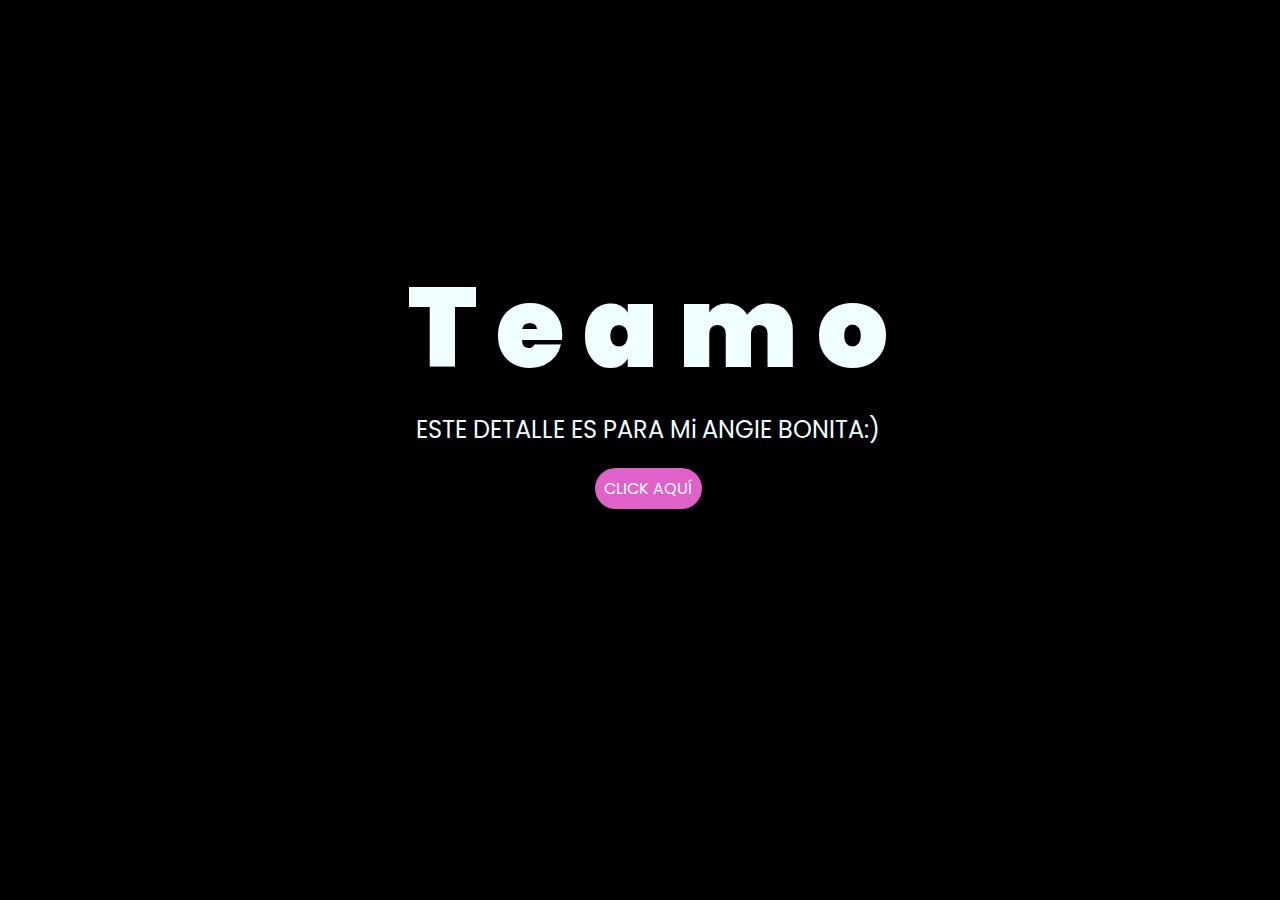
<file: index.html>
<!DOCTYPE html>
<html lang="es">

<head>
    <meta charset="UTF-8">
    <meta http-equiv="X-UA-Compatible" content="IE=edge">
    <meta name="viewport" content="width=device-width, initial-scale=1.0">
    <link rel="stylesheet" href="css/style.css">
    <link rel="icon" href="img/flowers.png" type="image/x-icon">
    <title>Flowers</title>
</head>

<body>
    <div class="greetings">
        <span>T</span>
        <span>e</span>
        <span>a</span>
        <span>m</span>
        <span>o</span>
    </div>
    <div class="description">
        <span>ESTE DETALLE ES PARA Mi ANGIE BONITA:)</span>
    </div>
    <div class="button">
        <button class="botones">
            <a href="flower.html" style="color: #fff;">CLICK AQUÍ</a>
        </button>
    </div>

</body>

</html>
</file>
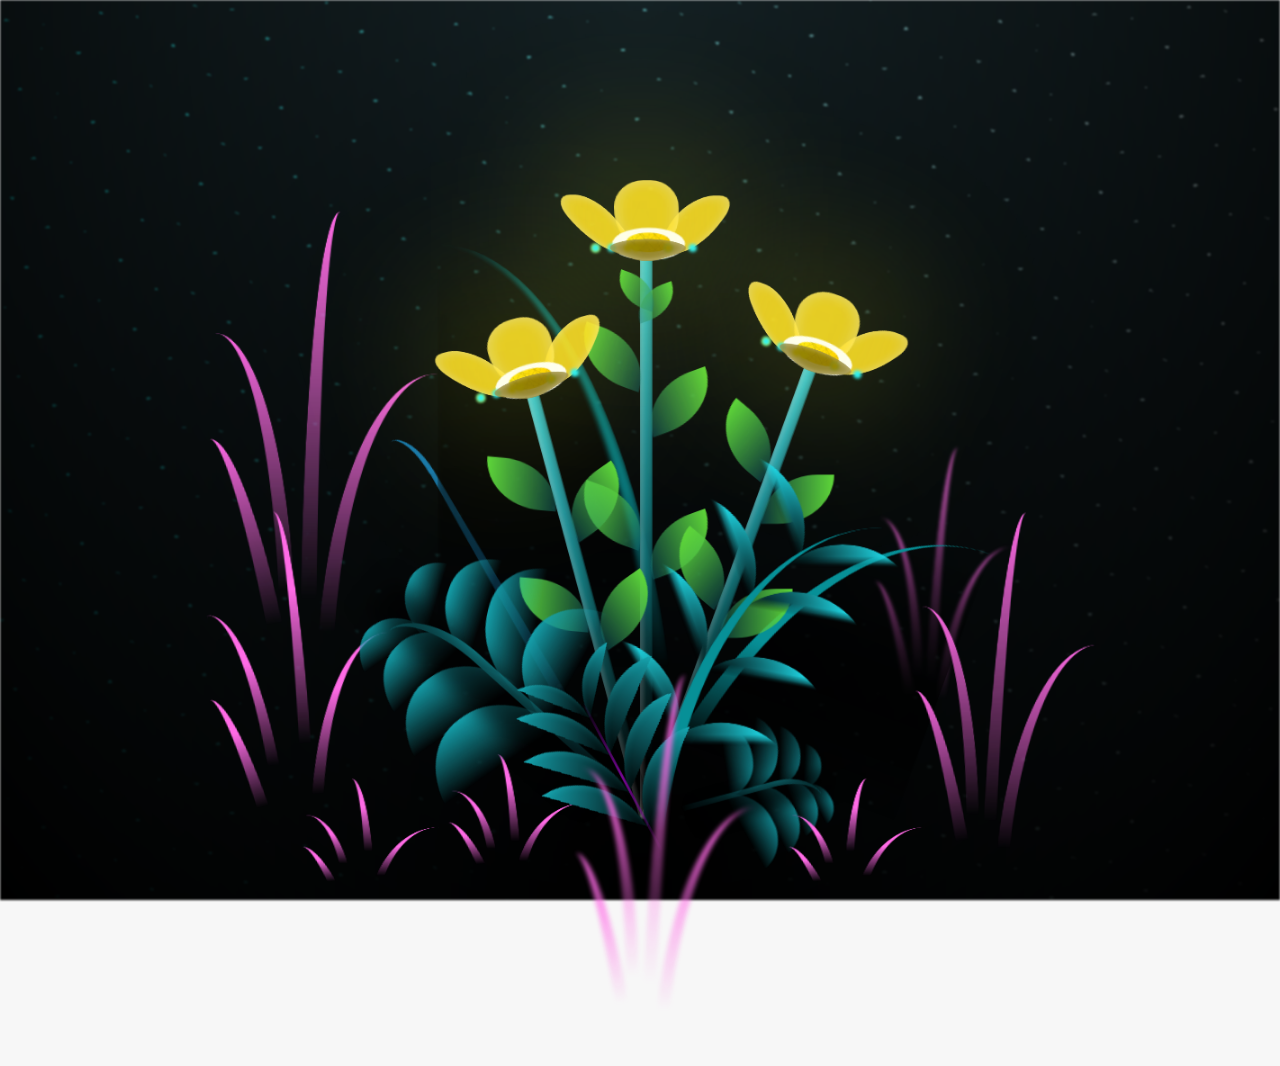
<file: flower.html>
<!DOCTYPE html>
<html lang="es">
  <head>
    <meta charset="UTF-8" />
    <meta http-equiv="X-UA-Compatible" content="IE=edge" />
    <meta name="viewport" content="width=device-width, initial-scale=1.0" />
    <link rel="stylesheet" href="css/main.css" />
    <link rel="icon" href="img/flowers.png" type="image/x-icon" />
    <title>Flower</title>
  </head>
  <body class="container">
    <audio src="sound/ChristianBasso&HaienQiu-Flowers.mp3" autoplay></audio>
    <div id="lyrics">
     
    </div>
    <h1 class="titulo">Estas flores amarillas son un reflejo de la alegría que traes a mi vida. <br> <br>
      Gracias por estar conmigo en todo momento, TE AMO PRINCESA, juntos por siepre mi Angie </h1>
  
    <div class="night"></div>
    <div class="flowers">
      <div class="flower flower--1">
        <div class="flower__leafs flower__leafs--1">
          <div class="flower__leaf flower__leaf--1"></div>
          <div class="flower__leaf flower__leaf--2"></div>
          <div class="flower__leaf flower__leaf--3"></div>
          <div class="flower__leaf flower__leaf--4"></div>
          <div class="flower__white-circle"></div>

          <div class="flower__light flower__light--1"></div>
          <div class="flower__light flower__light--2"></div>
          <div class="flower__light flower__light--3"></div>
          <div class="flower__light flower__light--4"></div>
          <div class="flower__light flower__light--5"></div>
          <div class="flower__light flower__light--6"></div>
          <div class="flower__light flower__light--7"></div>
          <div class="flower__light flower__light--8"></div>
        </div>
        <div class="flower__line">
          <div class="flower__line__leaf flower__line__leaf--1"></div>
          <div class="flower__line__leaf flower__line__leaf--2"></div>
          <div class="flower__line__leaf flower__line__leaf--3"></div>
          <div class="flower__line__leaf flower__line__leaf--4"></div>
          <div class="flower__line__leaf flower__line__leaf--5"></div>
          <div class="flower__line__leaf flower__line__leaf--6"></div>
        </div>
      </div>

      <div class="flower flower--2">
        <div class="flower__leafs flower__leafs--2">
          <div class="flower__leaf flower__leaf--1"></div>
          <div class="flower__leaf flower__leaf--2"></div>
          <div class="flower__leaf flower__leaf--3"></div>
          <div class="flower__leaf flower__leaf--4"></div>
          <div class="flower__white-circle"></div>

          <div class="flower__light flower__light--1"></div>
          <div class="flower__light flower__light--2"></div>
          <div class="flower__light flower__light--3"></div>
          <div class="flower__light flower__light--4"></div>
          <div class="flower__light flower__light--5"></div>
          <div class="flower__light flower__light--6"></div>
          <div class="flower__light flower__light--7"></div>
          <div class="flower__light flower__light--8"></div>
        </div>
        <div class="flower__line">
          <div class="flower__line__leaf flower__line__leaf--1"></div>
          <div class="flower__line__leaf flower__line__leaf--2"></div>
          <div class="flower__line__leaf flower__line__leaf--3"></div>
          <div class="flower__line__leaf flower__line__leaf--4"></div>
        </div>
      </div>

      <div class="flower flower--3">
        <div class="flower__leafs flower__leafs--3">
          <div class="flower__leaf flower__leaf--1"></div>
          <div class="flower__leaf flower__leaf--2"></div>
          <div class="flower__leaf flower__leaf--3"></div>
          <div class="flower__leaf flower__leaf--4"></div>
          <div class="flower__white-circle"></div>

          <div class="flower__light flower__light--1"></div>
          <div class="flower__light flower__light--2"></div>
          <div class="flower__light flower__light--3"></div>
          <div class="flower__light flower__light--4"></div>
          <div class="flower__light flower__light--5"></div>
          <div class="flower__light flower__light--6"></div>
          <div class="flower__light flower__light--7"></div>
          <div class="flower__light flower__light--8"></div>
        </div>
        <div class="flower__line">
          <div class="flower__line__leaf flower__line__leaf--1"></div>
          <div class="flower__line__leaf flower__line__leaf--2"></div>
          <div class="flower__line__leaf flower__line__leaf--3"></div>
          <div class="flower__line__leaf flower__line__leaf--4"></div>
        </div>
      </div>

      <div class="grow-ans" style="--d: 1.2s">
        <div class="flower__g-long">
          <div class="flower__g-long__top"></div>
          <div class="flower__g-long__bottom"></div>
        </div>
      </div>

      <div class="growing-grass">
        <div class="flower__grass flower__grass--1">
          <div class="flower__grass--top"></div>
          <div class="flower__grass--bottom"></div>
          <div class="flower__grass__leaf flower__grass__leaf--1"></div>
          <div class="flower__grass__leaf flower__grass__leaf--2"></div>
          <div class="flower__grass__leaf flower__grass__leaf--3"></div>
          <div class="flower__grass__leaf flower__grass__leaf--4"></div>
          <div class="flower__grass__leaf flower__grass__leaf--5"></div>
          <div class="flower__grass__leaf flower__grass__leaf--6"></div>
          <div class="flower__grass__leaf flower__grass__leaf--7"></div>
          <div class="flower__grass__leaf flower__grass__leaf--8"></div>
          <div class="flower__grass__overlay"></div>
        </div>
      </div>

      <div class="growing-grass">
        <div class="flower__grass flower__grass--2">
          <div class="flower__grass--top"></div>
          <div class="flower__grass--bottom"></div>
          <div class="flower__grass__leaf flower__grass__leaf--1"></div>
          <div class="flower__grass__leaf flower__grass__leaf--2"></div>
          <div class="flower__grass__leaf flower__grass__leaf--3"></div>
          <div class="flower__grass__leaf flower__grass__leaf--4"></div>
          <div class="flower__grass__leaf flower__grass__leaf--5"></div>
          <div class="flower__grass__leaf flower__grass__leaf--6"></div>
          <div class="flower__grass__leaf flower__grass__leaf--7"></div>
          <div class="flower__grass__leaf flower__grass__leaf--8"></div>
          <div class="flower__grass__overlay"></div>
        </div>
      </div>

      <div class="grow-ans" style="--d: 2.4s">
        <div class="flower__g-right flower__g-right--1">
          <div class="leaf"></div>
        </div>
      </div>

      <div class="grow-ans" style="--d: 2.8s">
        <div class="flower__g-right flower__g-right--2">
          <div class="leaf"></div>
        </div>
      </div>

      <div class="grow-ans" style="--d: 2.8s">
        <div class="flower__g-front">
          <div
            class="flower__g-front__leaf-wrapper flower__g-front__leaf-wrapper--1"
          >
            <div class="flower__g-front__leaf"></div>
          </div>
          <div
            class="flower__g-front__leaf-wrapper flower__g-front__leaf-wrapper--2"
          >
            <div class="flower__g-front__leaf"></div>
          </div>
          <div
            class="flower__g-front__leaf-wrapper flower__g-front__leaf-wrapper--3"
          >
            <div class="flower__g-front__leaf"></div>
          </div>
          <div
            class="flower__g-front__leaf-wrapper flower__g-front__leaf-wrapper--4"
          >
            <div class="flower__g-front__leaf"></div>
          </div>
          <div
            class="flower__g-front__leaf-wrapper flower__g-front__leaf-wrapper--5"
          >
            <div class="flower__g-front__leaf"></div>
          </div>
          <div
            class="flower__g-front__leaf-wrapper flower__g-front__leaf-wrapper--6"
          >
            <div class="flower__g-front__leaf"></div>
          </div>
          <div
            class="flower__g-front__leaf-wrapper flower__g-front__leaf-wrapper--7"
          >
            <div class="flower__g-front__leaf"></div>
          </div>
          <div
            class="flower__g-front__leaf-wrapper flower__g-front__leaf-wrapper--8"
          >
            <div class="flower__g-front__leaf"></div>
          </div>
          <div class="flower__g-front__line"></div>
        </div>
      </div>

      <div class="grow-ans" style="--d: 3.2s">
        <div class="flower__g-fr">
          <div class="leaf"></div>
          <div class="flower__g-fr__leaf flower__g-fr__leaf--1"></div>
          <div class="flower__g-fr__leaf flower__g-fr__leaf--2"></div>
          <div class="flower__g-fr__leaf flower__g-fr__leaf--3"></div>
          <div class="flower__g-fr__leaf flower__g-fr__leaf--4"></div>
          <div class="flower__g-fr__leaf flower__g-fr__leaf--5"></div>
          <div class="flower__g-fr__leaf flower__g-fr__leaf--6"></div>
          <div class="flower__g-fr__leaf flower__g-fr__leaf--7"></div>
          <div class="flower__g-fr__leaf flower__g-fr__leaf--8"></div>
        </div>
      </div>

      <div class="long-g long-g--0">
        <div class="grow-ans" style="--d: 3s">
          <div class="leaf leaf--0"></div>
        </div>
        <div class="grow-ans" style="--d: 2.2s">
          <div class="leaf leaf--1"></div>
        </div>
        <div class="grow-ans" style="--d: 3.4s">
          <div class="leaf leaf--2"></div>
        </div>
        <div class="grow-ans" style="--d: 3.6s">
          <div class="leaf leaf--3"></div>
        </div>
      </div>

      <div class="long-g long-g--1">
        <div class="grow-ans" style="--d: 3.6s">
          <div class="leaf leaf--0"></div>
        </div>
        <div class="grow-ans" style="--d: 3.8s">
          <div class="leaf leaf--1"></div>
        </div>
        <div class="grow-ans" style="--d: 4s">
          <div class="leaf leaf--2"></div>
        </div>
        <div class="grow-ans" style="--d: 4.2s">
          <div class="leaf leaf--3"></div>
        </div>
      </div>

      <div class="long-g long-g--2">
        <div class="grow-ans" style="--d: 4s">
          <div class="leaf leaf--0"></div>
        </div>
        <div class="grow-ans" style="--d: 4.2s">
          <div class="leaf leaf--1"></div>
        </div>
        <div class="grow-ans" style="--d: 4.4s">
          <div class="leaf leaf--2"></div>
        </div>
        <div class="grow-ans" style="--d: 4.6s">
          <div class="leaf leaf--3"></div>
        </div>
      </div>

      <div class="long-g long-g--3">
        <div class="grow-ans" style="--d: 4s">
          <div class="leaf leaf--0"></div>
        </div>
        <div class="grow-ans" style="--d: 4.2s">
          <div class="leaf leaf--1"></div>
        </div>
        <div class="grow-ans" style="--d: 3s">
          <div class="leaf leaf--2"></div>
        </div>
        <div class="grow-ans" style="--d: 3.6s">
          <div class="leaf leaf--3"></div>
        </div>
      </div>

      <div class="long-g long-g--4">
        <div class="grow-ans" style="--d: 4s">
          <div class="leaf leaf--0"></div>
        </div>
        <div class="grow-ans" style="--d: 4.2s">
          <div class="leaf leaf--1"></div>
        </div>
        <div class="grow-ans" style="--d: 3s">
          <div class="leaf leaf--2"></div>
        </div>
        <div class="grow-ans" style="--d: 3.6s">
          <div class="leaf leaf--3"></div>
        </div>
      </div>

      <div class="long-g long-g--5">
        <div class="grow-ans" style="--d: 4s">
          <div class="leaf leaf--0"></div>
        </div>
        <div class="grow-ans" style="--d: 4.2s">
          <div class="leaf leaf--1"></div>
        </div>
        <div class="grow-ans" style="--d: 3s">
          <div class="leaf leaf--2"></div>
        </div>
        <div class="grow-ans" style="--d: 3.6s">
          <div class="leaf leaf--3"></div>
        </div>
      </div>

      <div class="long-g long-g--6">
        <div class="grow-ans" style="--d: 4.2s">
          <div class="leaf leaf--0"></div>
        </div>
        <div class="grow-ans" style="--d: 4.4s">
          <div class="leaf leaf--1"></div>
        </div>
        <div class="grow-ans" style="--d: 4.6s">
          <div class="leaf leaf--2"></div>
        </div>
        <div class="grow-ans" style="--d: 4.8s">
          <div class="leaf leaf--3"></div>
        </div>
      </div>

      <div class="long-g long-g--7">
        <div class="grow-ans" style="--d: 3s">
          <div class="leaf leaf--0"></div>
        </div>
        <div class="grow-ans" style="--d: 3.2s">
          <div class="leaf leaf--1"></div>
        </div>
        <div class="grow-ans" style="--d: 3.5s">
          <div class="leaf leaf--2"></div>
        </div>
        <div class="grow-ans" style="--d: 3.6s">
          <div class="leaf leaf--3"></div>
        </div>
      </div>
    </div>
    <script src="anim.js"></script>
    <script src="main.js"></script>
  </body>
</html>
</file>
<file: css/style.css>
@import url('https://fonts.googleapis.com/css2?family=Poppins:ital,wght@0,500;1,900&display=swap');
*{
    font-family: 'Poppins',cursive;
}
body{
    color: azure;
    width: 100%;
    height: 82vh;
    display: flex;
    flex-direction: column;
    align-items: center;
    justify-content: center;
    background-color: black;
    /* padding-top: -30; */
}

.botones{
    padding: 9px;
    border-radius: 80px;
    background-color: transparent;
    border: none;
}

.botones a{
    background-color: #e061c8;
    padding: 9px;
    border-radius: 80px;
    -webkit-border-radius: 80px;
    -moz-border-radius: 80px;
    -ms-border-radius: 80px;
    -o-border-radius: 80px;

}

.botones a:focus{
    background-color: rgb(194, 50, 120);
}

.greetings{
    font-size: 7rem;
    font-weight: 900;
}
.greetings > span{
    animation: glow 2.5s ease-in-out infinite;
}
@keyframes glow{
    0%, 100%{
        color: #fff;
        text-shadow: 0 0 12px #d639d1, 0 0 50px #d639b9, 0 0 100px #39c6d6;
    }
    10%, 90%{
        color: #111;
        text-shadow: none;
    }
}
.greetings > span:nth-child(2){
    animation-delay: .2s ;
}
.greetings > span:nth-child(3){
    animation-delay: .4s ;
}
.greetings > span:nth-child(4){
    animation-delay: .6s;
}
.greetings > span:nth-child(5){
    animation-delay: .8s;
}
.greetings > span:nth-child(6){
    animation-delay: 1s;
}

.description{
    font-size: 1.5rem;
    margin-bottom: 20px;
}

.button a{
    text-decoration: none;
    font-size: 1rem;
    color: #111;
}

@media screen and (max-width:574px){
    .greetings{
        display: block;
        font-size: 4rem;
        font-weight: 800;
        text-align: center;
    }
    .description{
        font-size: 2rem;
    }
    
    .button a{
        font-size: 1rem;
    }
}
</file>
<file: css/main.css>
*,
*::after,
*::before {
  padding: 0;
  margin: 0;
  box-sizing: border-box;
}

:root {
  --dark-color: #000;
}

body {
  display: flex;
  align-items: flex-end;
  justify-content: center;
  min-height: 100vh;
  background-color: var(--dark-color);
  overflow: hidden;
  perspective: 1000px;
}

#lyrics {
  font-size: 28px;
  font-family: "Franklin Gothic Medium", "Arial Narrow", Arial, sans-serif;
  color: white;
  position: absolute;
  margin-bottom: 20%;
  z-index: 1;
  font-weight: bold;
  letter-spacing: 4px;
}
@media only screen and (max-width: 600px) {
  /* Estilos específicos para dispositivos con un ancho máximo de 600px */
  #lyrics {
      font-size: 14px; /* Reduce el tamaño del texto para dispositivos más pequeños */
      margin-bottom: 530px;
      letter-spacing: 3px;
  }

}
.titulo {
  margin-bottom: 180px;
  font-family: "Arial Narrow", Arial, sans-serif;
  color: yellow;
  position: absolute;
  font-weight: bold;
  letter-spacing: 10px;
  opacity: 0;
  animation: fadeIn 3s ease-in-out forwards;
  text-align: center;
}
@keyframes fadeIn {
  from {
    opacity: 0;
  }
  to {
    opacity: 1;
  }
}

.night {
  z-index: -1;
  position: absolute;
  left: 50%;
  top: 0;
  transform: translateX(-50%);
  width: 100%;
  height: 100%;
  filter: blur(0.1vmin);
  background-image: radial-gradient(
      ellipse at top,
      transparent 0%,
      var(--dark-color)
    ),
    radial-gradient(
      ellipse at bottom,
      var(--dark-color),
      rgba(145, 233, 255, 0.2)
    ),
    repeating-linear-gradient(
      220deg,
      rgb(0, 0, 0) 0px,
      rgb(0, 0, 0) 19px,
      transparent 19px,
      transparent 22px
    ),
    repeating-linear-gradient(
      189deg,
      rgb(0, 0, 0) 0px,
      rgb(0, 0, 0) 19px,
      transparent 19px,
      transparent 22px
    ),
    repeating-linear-gradient(
      148deg,
      rgb(0, 0, 0) 0px,
      rgb(0, 0, 0) 19px,
      transparent 19px,
      transparent 22px
    ),
    linear-gradient(90deg, rgb(0, 255, 250), rgb(240, 240, 240));
}

.flowers {
  position: relative;
  transform: scale(0.9);
  /*margin-bottom: 100px;
  */
}

@media only screen and (max-width: 600px) {
  /* Estilos específicos para dispositivos con un ancho máximo de 600px */
.flowers {
      font-size: 14px;
      margin-bottom: 35%;
      letter-spacing: 3px;
      transform: scale(1.0);
}

}

.flower {
  position: absolute;
  bottom: 10vmin;
  transform-origin: bottom center;
  z-index: 10;
  --fl-speed: 0.8s;
}
.flower--1 {
  -webkit-animation: moving-flower-1 4s linear infinite;
  animation: moving-flower-1 4s linear infinite;
}
.flower--1 .flower__line {
  height: 70vmin;
  -webkit-animation-delay: 0.3s;
  animation-delay: 0.3s;
}
.flower--1 .flower__line__leaf--1 {
  -webkit-animation: blooming-leaf-right var(--fl-speed) 1.6s backwards;
  animation: blooming-leaf-right var(--fl-speed) 1.6s backwards;
}
.flower--1 .flower__line__leaf--2 {
  -webkit-animation: blooming-leaf-right var(--fl-speed) 1.4s backwards;
  animation: blooming-leaf-right var(--fl-speed) 1.4s backwards;
}
.flower--1 .flower__line__leaf--3 {
  -webkit-animation: blooming-leaf-left var(--fl-speed) 1.2s backwards;
  animation: blooming-leaf-left var(--fl-speed) 1.2s backwards;
}
.flower--1 .flower__line__leaf--4 {
  -webkit-animation: blooming-leaf-left var(--fl-speed) 1s backwards;
  animation: blooming-leaf-left var(--fl-speed) 1s backwards;
}
.flower--1 .flower__line__leaf--5 {
  -webkit-animation: blooming-leaf-right var(--fl-speed) 1.8s backwards;
  animation: blooming-leaf-right var(--fl-speed) 1.8s backwards;
}
.flower--1 .flower__line__leaf--6 {
  -webkit-animation: blooming-leaf-left var(--fl-speed) 2s backwards;
  animation: blooming-leaf-left var(--fl-speed) 2s backwards;
}
.flower--2 {
  left: 50%;
  transform: rotate(20deg);
  -webkit-animation: moving-flower-2 4s linear infinite;
  animation: moving-flower-2 4s linear infinite;
}
.flower--2 .flower__line {
  height: 60vmin;
  -webkit-animation-delay: 0.6s;
  animation-delay: 0.6s;
}
.flower--2 .flower__line__leaf--1 {
  -webkit-animation: blooming-leaf-right var(--fl-speed) 1.9s backwards;
  animation: blooming-leaf-right var(--fl-speed) 1.9s backwards;
}
.flower--2 .flower__line__leaf--2 {
  -webkit-animation: blooming-leaf-right var(--fl-speed) 1.7s backwards;
  animation: blooming-leaf-right var(--fl-speed) 1.7s backwards;
}
.flower--2 .flower__line__leaf--3 {
  -webkit-animation: blooming-leaf-left var(--fl-speed) 1.5s backwards;
  animation: blooming-leaf-left var(--fl-speed) 1.5s backwards;
}
.flower--2 .flower__line__leaf--4 {
  -webkit-animation: blooming-leaf-left var(--fl-speed) 1.3s backwards;
  animation: blooming-leaf-left var(--fl-speed) 1.3s backwards;
}
.flower--3 {
  left: 50%;
  transform: rotate(-15deg);
  -webkit-animation: moving-flower-3 4s linear infinite;
  animation: moving-flower-3 4s linear infinite;
}
.flower--3 .flower__line {
  -webkit-animation-delay: 0.9s;
  animation-delay: 0.9s;
}
.flower--3 .flower__line__leaf--1 {
  -webkit-animation: blooming-leaf-right var(--fl-speed) 2.5s backwards;
  animation: blooming-leaf-right var(--fl-speed) 2.5s backwards;
}
.flower--3 .flower__line__leaf--2 {
  -webkit-animation: blooming-leaf-right var(--fl-speed) 2.3s backwards;
  animation: blooming-leaf-right var(--fl-speed) 2.3s backwards;
}
.flower--3 .flower__line__leaf--3 {
  -webkit-animation: blooming-leaf-left var(--fl-speed) 2.1s backwards;
  animation: blooming-leaf-left var(--fl-speed) 2.1s backwards;
}
.flower--3 .flower__line__leaf--4 {
  -webkit-animation: blooming-leaf-left var(--fl-speed) 1.9s backwards;
  animation: blooming-leaf-left var(--fl-speed) 1.9s backwards;
}
.flower__leafs {
  position: relative;
  -webkit-animation: blooming-flower 2s backwards;
  animation: blooming-flower 2s backwards;
}
.flower__leafs--1 {
  -webkit-animation-delay: 1.1s;
  animation-delay: 1.1s;
}
.flower__leafs--2 {
  -webkit-animation-delay: 1.4s;
  animation-delay: 1.4s;
}
.flower__leafs--3 {
  -webkit-animation-delay: 1.7s;
  animation-delay: 1.7s;
}
.flower__leafs::after {
  content: "";
  position: absolute;
  left: 0;
  top: 0;
  transform: translate(-50%, -100%);
  width: 8vmin;
  height: 8vmin;
  background-color: #f9fd25;
  /* background-color: #fd2525; */
  filter: blur(10vmin);
}
.flower__leaf {
  position: absolute;
  bottom: 0;
  left: 50%;
  width: 8vmin;
  height: 11vmin;
  border-radius: 51% 49% 47% 53%/44% 45% 55% 69%;
  background-color: #fd25b1;
  background-color: #fddd25;
  transform-origin: bottom center;
  opacity: 0.9;
  box-shadow: inset 0 0 2vmin rgba(255, 255, 255, 0.5);
}
.flower__leaf--1 {
  transform: translate(-10%, 1%) rotateY(40deg) rotateX(-50deg);
}
.flower__leaf--2 {
  transform: translate(-50%, -4%) rotateX(40deg);
}
.flower__leaf--3 {
  transform: translate(-90%, 0%) rotateY(45deg) rotateX(50deg);
}
.flower__leaf--4 {
  width: 8vmin;
  height: 8vmin;
  transform-origin: bottom left;
  border-radius: 4vmin 10vmin 4vmin 4vmin;
  transform: translate(0%, 18%) rotateX(70deg) rotate(-43deg);
  background-color: #7c6901;
  z-index: 1;
  opacity: 0.8;
}
.flower__white-circle {
  position: absolute;
  left: -3.5vmin;
  top: -3vmin;
  width: 9vmin;
  height: 4vmin;
  border-radius: 50%;
  background-color: #fff;
}
.flower__white-circle::after {
  content: "";
  position: absolute;
  left: 50%;
  top: 45%;
  transform: translate(-50%, -50%);
  width: 60%;
  height: 60%;
  border-radius: inherit;
  background-image: repeating-linear-gradient(
      135deg,
      rgba(0, 0, 0, 0.03) 0px,
      rgba(0, 0, 0, 0.03) 1px,
      transparent 1px,
      transparent 12px
    ),
    repeating-linear-gradient(
      45deg,
      rgba(0, 0, 0, 0.03) 0px,
      rgba(0, 0, 0, 0.03) 1px,
      transparent 1px,
      transparent 12px
    ),
    repeating-linear-gradient(
      67.5deg,
      rgba(0, 0, 0, 0.03) 0px,
      rgba(0, 0, 0, 0.03) 1px,
      transparent 1px,
      transparent 12px
    ),
    repeating-linear-gradient(
      135deg,
      rgba(0, 0, 0, 0.03) 0px,
      rgba(0, 0, 0, 0.03) 1px,
      transparent 1px,
      transparent 12px
    ),
    repeating-linear-gradient(
      45deg,
      rgba(0, 0, 0, 0.03) 0px,
      rgba(0, 0, 0, 0.03) 1px,
      transparent 1px,
      transparent 12px
    ),
    repeating-linear-gradient(
      112.5deg,
      rgba(0, 0, 0, 0.03) 0px,
      rgba(0, 0, 0, 0.03) 1px,
      transparent 1px,
      transparent 12px
    ),
    repeating-linear-gradient(
      112.5deg,
      rgba(0, 0, 0, 0.03) 0px,
      rgba(0, 0, 0, 0.03) 1px,
      transparent 1px,
      transparent 12px
    ),
    repeating-linear-gradient(
      45deg,
      rgba(0, 0, 0, 0.03) 0px,
      rgba(0, 0, 0, 0.03) 1px,
      transparent 1px,
      transparent 12px
    ),
    repeating-linear-gradient(
      22.5deg,
      rgba(0, 0, 0, 0.03) 0px,
      rgba(0, 0, 0, 0.03) 1px,
      transparent 1px,
      transparent 12px
    ),
    repeating-linear-gradient(
      45deg,
      rgba(0, 0, 0, 0.03) 0px,
      rgba(0, 0, 0, 0.03) 1px,
      transparent 1px,
      transparent 12px
    ),
    repeating-linear-gradient(
      22.5deg,
      rgba(0, 0, 0, 0.03) 0px,
      rgba(0, 0, 0, 0.03) 1px,
      transparent 1px,
      transparent 12px
    ),
    repeating-linear-gradient(
      135deg,
      rgba(0, 0, 0, 0.03) 0px,
      rgba(0, 0, 0, 0.03) 1px,
      transparent 1px,
      transparent 12px
    ),
    repeating-linear-gradient(
      157.5deg,
      rgba(0, 0, 0, 0.03) 0px,
      rgba(0, 0, 0, 0.03) 1px,
      transparent 1px,
      transparent 12px
    ),
    repeating-linear-gradient(
      67.5deg,
      rgba(0, 0, 0, 0.03) 0px,
      rgba(0, 0, 0, 0.03) 1px,
      transparent 1px,
      transparent 12px
    ),
    repeating-linear-gradient(
      67.5deg,
      rgba(0, 0, 0, 0.03) 0px,
      rgba(0, 0, 0, 0.03) 1px,
      transparent 1px,
      transparent 12px
    ),
    linear-gradient(90deg, rgb(255, 235, 18), rgb(255, 206, 0));
}
.flower__line {
  height: 55vmin;
  width: 1.5vmin;
  background-image: linear-gradient(
      to left,
      rgba(0, 0, 0, 0.2),
      transparent,
      rgba(255, 255, 255, 0.2)
    ),
    linear-gradient(to top, transparent 10%, #14757a, #39c6d6);
  box-shadow: inset 0 0 2px rgba(0, 0, 0, 0.5);
  -webkit-animation: grow-flower-tree 4s backwards;
  animation: grow-flower-tree 4s backwards;
}
.flower__line__leaf {
  --w: 7vmin;
  --h: calc(var(--w) + 2vmin);
  position: absolute;
  top: 20%;
  left: 90%;
  width: var(--w);
  height: var(--h);
  border-top-right-radius: var(--h);
  border-bottom-left-radius: var(--h);
  background-image: linear-gradient(to top, rgba(20, 117, 122, 0.4), #5ed639);
}
.flower__line__leaf--1 {
  transform: rotate(70deg) rotateY(30deg);
}
.flower__line__leaf--2 {
  top: 45%;
  transform: rotate(70deg) rotateY(30deg);
}
.flower__line__leaf--3,
.flower__line__leaf--4,
.flower__line__leaf--6 {
  border-top-right-radius: 0;
  border-bottom-left-radius: 0;
  border-top-left-radius: var(--h);
  border-bottom-right-radius: var(--h);
  left: -460%;
  top: 12%;
  transform: rotate(-70deg) rotateY(30deg);
}
.flower__line__leaf--4 {
  top: 40%;
}
.flower__line__leaf--5 {
  top: 0;
  transform-origin: left;
  transform: rotate(70deg) rotateY(30deg) scale(0.6);
}
.flower__line__leaf--6 {
  top: -2%;
  left: -450%;
  transform-origin: right;
  transform: rotate(-70deg) rotateY(30deg) scale(0.6);
}
.flower__light {
  position: absolute;
  bottom: 0vmin;
  width: 1vmin;
  height: 1vmin;
  background-color: rgb(255, 251, 0);
  border-radius: 50%;
  filter: blur(0.2vmin);
  -webkit-animation: light-ans 4s linear infinite backwards;
  animation: light-ans 4s linear infinite backwards;
}
.flower__light:nth-child(odd) {
  background-color: #23f0ff;
}
.flower__light--1 {
  left: -2vmin;
  -webkit-animation-delay: 1s;
  animation-delay: 1s;
}
.flower__light--2 {
  left: 3vmin;
  -webkit-animation-delay: 0.5s;
  animation-delay: 0.5s;
}
.flower__light--3 {
  left: -6vmin;
  -webkit-animation-delay: 0.3s;
  animation-delay: 0.3s;
}
.flower__light--4 {
  left: 6vmin;
  -webkit-animation-delay: 0.9s;
  animation-delay: 0.9s;
}
.flower__light--5 {
  left: -1vmin;
  -webkit-animation-delay: 1.5s;
  animation-delay: 1.5s;
}
.flower__light--6 {
  left: -4vmin;
  -webkit-animation-delay: 3s;
  animation-delay: 3s;
}
.flower__light--7 {
  left: 3vmin;
  -webkit-animation-delay: 2s;
  animation-delay: 2s;
}
.flower__light--8 {
  left: -6vmin;
  -webkit-animation-delay: 3.5s;
  animation-delay: 3.5s;
}
.flower__grass {
  --c: #159faa;
  --line-w: 1.5vmin;
  position: absolute;
  bottom: 12vmin;
  left: -7vmin;
  display: flex;
  flex-direction: column;
  align-items: flex-end;
  z-index: 20;
  transform-origin: bottom center;
  transform: rotate(-48deg) rotateY(40deg);
}
.flower__grass--1 {
  -webkit-animation: moving-grass 2s linear infinite;
  animation: moving-grass 2s linear infinite;
}
.flower__grass--2 {
  left: 2vmin;
  bottom: 10vmin;
  transform: scale(0.5) rotate(75deg) rotateX(10deg) rotateY(-200deg);
  opacity: 0.8;
  z-index: 0;
  -webkit-animation: moving-grass--2 1.5s linear infinite;
  animation: moving-grass--2 1.5s linear infinite;
}
.flower__grass--top {
  width: 7vmin;
  height: 10vmin;
  border-top-right-radius: 100%;
  border-right: var(--line-w) solid var(--c);
  transform-origin: bottom center;
  transform: rotate(-2deg);
}
.flower__grass--bottom {
  margin-top: -2px;
  width: var(--line-w);
  height: 25vmin;
  background-image: linear-gradient(to top, transparent, var(--c));
}
.flower__grass__leaf {
  --size: 10vmin;
  position: absolute;
  width: calc(var(--size) * 2.1);
  height: var(--size);
  border-top-left-radius: var(--size);
  border-top-right-radius: var(--size);
  background-image: linear-gradient(
    to top,
    transparent,
    transparent 30%,
    var(--c)
  );
  z-index: 100;
}
.flower__grass__leaf--1 {
  top: -6%;
  left: 30%;
  --size: 6vmin;
  transform: rotate(-20deg);
  -webkit-animation: growing-grass-ans--1 2s 2.6s backwards;
  animation: growing-grass-ans--1 2s 2.6s backwards;
}
@-webkit-keyframes growing-grass-ans--1 {
  0% {
    transform-origin: bottom left;
    transform: rotate(-20deg) scale(0);
  }
}
@keyframes growing-grass-ans--1 {
  0% {
    transform-origin: bottom left;
    transform: rotate(-20deg) scale(0);
  }
}
.flower__grass__leaf--2 {
  top: -5%;
  left: -110%;
  --size: 6vmin;
  transform: rotate(10deg);
  -webkit-animation: growing-grass-ans--2 2s 2.4s linear backwards;
  animation: growing-grass-ans--2 2s 2.4s linear backwards;
}
@-webkit-keyframes growing-grass-ans--2 {
  0% {
    transform-origin: bottom right;
    transform: rotate(10deg) scale(0);
  }
}
@keyframes growing-grass-ans--2 {
  0% {
    transform-origin: bottom right;
    transform: rotate(10deg) scale(0);
  }
}
.flower__grass__leaf--3 {
  top: 5%;
  left: 60%;
  --size: 8vmin;
  transform: rotate(-18deg) rotateX(-20deg);
  -webkit-animation: growing-grass-ans--3 2s 2.2s linear backwards;
  animation: growing-grass-ans--3 2s 2.2s linear backwards;
}
@-webkit-keyframes growing-grass-ans--3 {
  0% {
    transform-origin: bottom left;
    transform: rotate(-18deg) rotateX(-20deg) scale(0);
  }
}
@keyframes growing-grass-ans--3 {
  0% {
    transform-origin: bottom left;
    transform: rotate(-18deg) rotateX(-20deg) scale(0);
  }
}
.flower__grass__leaf--4 {
  top: 6%;
  left: -135%;
  --size: 8vmin;
  transform: rotate(2deg);
  -webkit-animation: growing-grass-ans--4 2s 2s linear backwards;
  animation: growing-grass-ans--4 2s 2s linear backwards;
}
@-webkit-keyframes growing-grass-ans--4 {
  0% {
    transform-origin: bottom right;
    transform: rotate(2deg) scale(0);
  }
}
@keyframes growing-grass-ans--4 {
  0% {
    transform-origin: bottom right;
    transform: rotate(2deg) scale(0);
  }
}
.flower__grass__leaf--5 {
  top: 20%;
  left: 60%;
  --size: 10vmin;
  transform: rotate(-24deg) rotateX(-20deg);
  -webkit-animation: growing-grass-ans--5 2s 1.8s linear backwards;
  animation: growing-grass-ans--5 2s 1.8s linear backwards;
}
@-webkit-keyframes growing-grass-ans--5 {
  0% {
    transform-origin: bottom left;
    transform: rotate(-24deg) rotateX(-20deg) scale(0);
  }
}
@keyframes growing-grass-ans--5 {
  0% {
    transform-origin: bottom left;
    transform: rotate(-24deg) rotateX(-20deg) scale(0);
  }
}
.flower__grass__leaf--6 {
  top: 22%;
  left: -180%;
  --size: 10vmin;
  transform: rotate(10deg);
  -webkit-animation: growing-grass-ans--6 2s 1.6s linear backwards;
  animation: growing-grass-ans--6 2s 1.6s linear backwards;
}
@-webkit-keyframes growing-grass-ans--6 {
  0% {
    transform-origin: bottom right;
    transform: rotate(10deg) scale(0);
  }
}
@keyframes growing-grass-ans--6 {
  0% {
    transform-origin: bottom right;
    transform: rotate(10deg) scale(0);
  }
}
.flower__grass__leaf--7 {
  top: 39%;
  left: 70%;
  --size: 10vmin;
  transform: rotate(-10deg);
  -webkit-animation: growing-grass-ans--7 2s 1.4s linear backwards;
  animation: growing-grass-ans--7 2s 1.4s linear backwards;
}
@-webkit-keyframes growing-grass-ans--7 {
  0% {
    transform-origin: bottom left;
    transform: rotate(-10deg) scale(0);
  }
}
@keyframes growing-grass-ans--7 {
  0% {
    transform-origin: bottom left;
    transform: rotate(-10deg) scale(0);
  }
}
.flower__grass__leaf--8 {
  top: 40%;
  left: -215%;
  --size: 11vmin;
  transform: rotate(10deg);
  -webkit-animation: growing-grass-ans--8 2s 1.2s linear backwards;
  animation: growing-grass-ans--8 2s 1.2s linear backwards;
}
@-webkit-keyframes growing-grass-ans--8 {
  0% {
    transform-origin: bottom right;
    transform: rotate(10deg) scale(0);
  }
}
@keyframes growing-grass-ans--8 {
  0% {
    transform-origin: bottom right;
    transform: rotate(10deg) scale(0);
  }
}
.flower__grass__overlay {
  position: absolute;
  top: -10%;
  right: 0%;
  width: 100%;
  height: 100%;
  background-color: rgba(0, 0, 0, 0.6);
  filter: blur(1.5vmin);
  z-index: 100;
}
.flower__g-long {
  --w: 2vmin;
  --h: 6vmin;
  --c: #1576aa;
  position: absolute;
  bottom: 10vmin;
  left: -3vmin;
  transform-origin: bottom center;
  transform: rotate(-30deg) rotateY(-20deg);
  display: flex;
  flex-direction: column;
  align-items: flex-end;
  -webkit-animation: flower-g-long-ans 3s linear infinite;
  animation: flower-g-long-ans 3s linear infinite;
}
@-webkit-keyframes flower-g-long-ans {
  0%,
  100% {
    transform: rotate(-30deg) rotateY(-20deg);
  }
  50% {
    transform: rotate(-32deg) rotateY(-20deg);
  }
}
@keyframes flower-g-long-ans {
  0%,
  100% {
    transform: rotate(-30deg) rotateY(-20deg);
  }
  50% {
    transform: rotate(-32deg) rotateY(-20deg);
  }
}
.flower__g-long__top {
  top: calc(var(--h) * -1);
  width: calc(var(--w) + 1vmin);
  height: var(--h);
  border-top-right-radius: 100%;
  border-right: 0.7vmin solid var(--c);
  transform: translate(-0.7vmin, 1vmin);
}
.flower__g-long__bottom {
  width: var(--w);
  height: 50vmin;
  transform-origin: bottom center;
  background-image: linear-gradient(to top, transparent 30%, var(--c));
  box-shadow: inset 0 0 2px rgba(0, 0, 0, 0.5);
  -webkit-clip-path: polygon(35% 0, 65% 1%, 100% 100%, 0% 100%);
  clip-path: polygon(35% 0, 65% 1%, 100% 100%, 0% 100%);
}
.flower__g-right {
  position: absolute;
  bottom: 6vmin;
  left: -2vmin;
  transform-origin: bottom left;
  transform: rotate(20deg);
}
.flower__g-right .leaf {
  width: 30vmin;
  height: 50vmin;
  border-top-left-radius: 100%;
  border-left: 2vmin solid #079097;
  background-image: linear-gradient(
    to bottom,
    transparent,
    var(--dark-color) 60%
  );
  -webkit-mask-image: linear-gradient(to top, transparent 30%, #079097 60%);
}
.flower__g-right--1 {
  -webkit-animation: flower-g-right-ans 2.5s linear infinite;
  animation: flower-g-right-ans 2.5s linear infinite;
}
.flower__g-right--2 {
  left: 5vmin;
  transform: rotateY(-180deg);
  -webkit-animation: flower-g-right-ans--2 3s linear infinite;
  animation: flower-g-right-ans--2 3s linear infinite;
}
.flower__g-right--2 .leaf {
  height: 75vmin;
  filter: blur(0.3vmin);
  opacity: 0.8;
}
@-webkit-keyframes flower-g-right-ans {
  0%,
  100% {
    transform: rotate(20deg);
  }
  50% {
    transform: rotate(24deg) rotateX(-20deg);
  }
}
@keyframes flower-g-right-ans {
  0%,
  100% {
    transform: rotate(20deg);
  }
  50% {
    transform: rotate(24deg) rotateX(-20deg);
  }
}
@-webkit-keyframes flower-g-right-ans--2 {
  0%,
  100% {
    transform: rotateY(-180deg) rotate(0deg) rotateX(-20deg);
  }
  50% {
    transform: rotateY(-180deg) rotate(6deg) rotateX(-20deg);
  }
}
@keyframes flower-g-right-ans--2 {
  0%,
  100% {
    transform: rotateY(-180deg) rotate(0deg) rotateX(-20deg);
  }
  50% {
    transform: rotateY(-180deg) rotate(6deg) rotateX(-20deg);
  }
}
.flower__g-front {
  position: absolute;
  bottom: 6vmin;
  left: 2.5vmin;
  z-index: 100;
  transform-origin: bottom center;
  transform: rotate(-28deg) rotateY(30deg) scale(1.04);
  -webkit-animation: flower__g-front-ans 2s linear infinite;
  animation: flower__g-front-ans 2s linear infinite;
}
@-webkit-keyframes flower__g-front-ans {
  0%,
  100% {
    transform: rotate(-28deg) rotateY(30deg) scale(1.04);
  }
  50% {
    transform: rotate(-35deg) rotateY(40deg) scale(1.04);
  }
}
@keyframes flower__g-front-ans {
  0%,
  100% {
    transform: rotate(-28deg) rotateY(30deg) scale(1.04);
  }
  50% {
    transform: rotate(-35deg) rotateY(40deg) scale(1.04);
  }
}
.flower__g-front__line {
  width: 0.3vmin;
  height: 20vmin;
  background-image: linear-gradient(
    to top,
    transparent,
    #780797,
    transparent 100%
  );
  position: relative;
}
.flower__g-front__leaf-wrapper {
  position: absolute;
  top: 0;
  left: 0;
  transform-origin: bottom left;
  transform: rotate(10deg);
}
.flower__g-front__leaf-wrapper:nth-child(even) {
  left: 0vmin;
  transform: rotateY(-180deg) rotate(5deg);
  -webkit-animation: flower__g-front__leaf-left-ans 1s ease-in backwards;
  animation: flower__g-front__leaf-left-ans 1s ease-in backwards;
}
.flower__g-front__leaf-wrapper:nth-child(odd) {
  -webkit-animation: flower__g-front__leaf-ans 1s ease-in backwards;
  animation: flower__g-front__leaf-ans 1s ease-in backwards;
}
.flower__g-front__leaf-wrapper--1 {
  top: -8vmin;
  transform: scale(0.7);
  -webkit-animation: flower__g-front__leaf-ans 1s 5.5s ease-in backwards !important;
  animation: flower__g-front__leaf-ans 1s 5.5s ease-in backwards !important;
}
.flower__g-front__leaf-wrapper--2 {
  top: -8vmin;
  transform: rotateY(-180deg) scale(0.7) !important;
  -webkit-animation: flower__g-front__leaf-left-ans-2 1s 4.6s ease-in backwards !important;
  animation: flower__g-front__leaf-left-ans-2 1s 4.6s ease-in backwards !important;
}
.flower__g-front__leaf-wrapper--3 {
  top: -3vmin;
  -webkit-animation: flower__g-front__leaf-ans 1s 4.6s ease-in backwards;
  animation: flower__g-front__leaf-ans 1s 4.6s ease-in backwards;
}
.flower__g-front__leaf-wrapper--4 {
  top: -3vmin;
  transform: rotateY(-180deg) scale(0.9) !important;
  -webkit-animation: flower__g-front__leaf-left-ans-2 1s 4.6s ease-in backwards !important;
  animation: flower__g-front__leaf-left-ans-2 1s 4.6s ease-in backwards !important;
}
@-webkit-keyframes flower__g-front__leaf-left-ans-2 {
  0% {
    transform: rotateY(-180deg) scale(0);
  }
}
@keyframes flower__g-front__leaf-left-ans-2 {
  0% {
    transform: rotateY(-180deg) scale(0);
  }
}
.flower__g-front__leaf-wrapper--5,
.flower__g-front__leaf-wrapper--6 {
  top: 2vmin;
}
.flower__g-front__leaf-wrapper--7,
.flower__g-front__leaf-wrapper--8 {
  top: 6.5vmin;
}
.flower__g-front__leaf-wrapper--2 {
  -webkit-animation-delay: 5.2s !important;
  animation-delay: 5.2s !important;
}
.flower__g-front__leaf-wrapper--3 {
  -webkit-animation-delay: 4.9s !important;
  animation-delay: 4.9s !important;
}
.flower__g-front__leaf-wrapper--5 {
  -webkit-animation-delay: 4.3s !important;
  animation-delay: 4.3s !important;
}
.flower__g-front__leaf-wrapper--6 {
  -webkit-animation-delay: 4.1s !important;
  animation-delay: 4.1s !important;
}
.flower__g-front__leaf-wrapper--7 {
  -webkit-animation-delay: 3.8s !important;
  animation-delay: 3.8s !important;
}
.flower__g-front__leaf-wrapper--8 {
  -webkit-animation-delay: 3.5s !important;
  animation-delay: 3.5s !important;
}
@-webkit-keyframes flower__g-front__leaf-ans {
  0% {
    transform: rotate(10deg) scale(0);
  }
}
@keyframes flower__g-front__leaf-ans {
  0% {
    transform: rotate(10deg) scale(0);
  }
}
@-webkit-keyframes flower__g-front__leaf-left-ans {
  0% {
    transform: rotateY(-180deg) rotate(5deg) scale(0);
  }
}
@keyframes flower__g-front__leaf-left-ans {
  0% {
    transform: rotateY(-180deg) rotate(5deg) scale(0);
  }
}
.flower__g-front__leaf {
  width: 10vmin;
  height: 10vmin;
  border-radius: 100% 0% 0% 100%/100% 100% 0% 0%;
  box-shadow: inset 0 2px 1vmin hsla(184deg, 97%, 58%, 0.2);
  background-image: linear-gradient(
      to bottom left,
      transparent,
      var(--dark-color)
    ),
    linear-gradient(to bottom right, #159faa 50%, transparent 50%, transparent);
  -webkit-mask-image: linear-gradient(
    to bottom right,
    #71e3ff 50%,
    transparent 50%,
    transparent
  );
  mask-image: linear-gradient(
    to bottom right,
    #159faa 50%,
    transparent 50%,
    transparent
  );
}
.flower__g-fr {
  position: absolute;
  bottom: -4vmin;
  left: vmin;
  transform-origin: bottom left;
  z-index: 10;
  -webkit-animation: flower__g-fr-ans 2s linear infinite;
  animation: flower__g-fr-ans 2s linear infinite;
}
@-webkit-keyframes flower__g-fr-ans {
  0%,
  100% {
    transform: rotate(2deg);
  }
  50% {
    transform: rotate(4deg);
  }
}
@keyframes flower__g-fr-ans {
  0%,
  100% {
    transform: rotate(2deg);
  }
  50% {
    transform: rotate(4deg);
  }
}
.flower__g-fr .leaf {
  width: 30vmin;
  height: 50vmin;
  border-top-left-radius: 100%;
  border-left: 2vmin solid #079097;
  -webkit-mask-image: linear-gradient(to top, transparent 25%, #079097 50%);
  position: relative;
  z-index: 1;
}
.flower__g-fr__leaf {
  position: absolute;
  top: 0;
  left: 0;
  width: 10vmin;
  height: 10vmin;
  border-radius: 100% 0% 0% 100%/100% 100% 0% 0%;
  box-shadow: inset 0 2px 1vmin hsla(184deg, 97%, 58%, 0.2);
  background-image: linear-gradient(
      to bottom left,
      transparent,
      var(--dark-color) 98%
    ),
    linear-gradient(to bottom right, #23f0ff 45%, transparent 50%, transparent);
  -webkit-mask-image: linear-gradient(
    135deg,
    #aa158c 40%,
    transparent 50%,
    transparent
  );
}
.flower__g-fr__leaf--1 {
  left: 20vmin;
  transform: rotate(45deg);
  -webkit-animation: flower__g-fr-leaft-ans-1 0.5s 5.2s linear backwards;
  animation: flower__g-fr-leaft-ans-1 0.5s 5.2s linear backwards;
}
@-webkit-keyframes flower__g-fr-leaft-ans-1 {
  0% {
    transform-origin: left;
    transform: rotate(45deg) scale(0);
  }
}
@keyframes flower__g-fr-leaft-ans-1 {
  0% {
    transform-origin: left;
    transform: rotate(45deg) scale(0);
  }
}
.flower__g-fr__leaf--2 {
  left: 12vmin;
  top: -7vmin;
  transform: rotate(25deg) rotateY(-180deg);
  -webkit-animation: flower__g-fr-leaft-ans-6 0.5s 5s linear backwards;
  animation: flower__g-fr-leaft-ans-6 0.5s 5s linear backwards;
}
.flower__g-fr__leaf--3 {
  left: 15vmin;
  top: 6vmin;
  transform: rotate(55deg);
  -webkit-animation: flower__g-fr-leaft-ans-5 0.5s 4.8s linear backwards;
  animation: flower__g-fr-leaft-ans-5 0.5s 4.8s linear backwards;
}
.flower__g-fr__leaf--4 {
  left: 6vmin;
  top: -2vmin;
  transform: rotate(25deg) rotateY(-180deg);
  -webkit-animation: flower__g-fr-leaft-ans-6 0.5s 4.6s linear backwards;
  animation: flower__g-fr-leaft-ans-6 0.5s 4.6s linear backwards;
}
.flower__g-fr__leaf--5 {
  left: 10vmin;
  top: 14vmin;
  transform: rotate(55deg);
  -webkit-animation: flower__g-fr-leaft-ans-5 0.5s 4.4s linear backwards;
  animation: flower__g-fr-leaft-ans-5 0.5s 4.4s linear backwards;
}
@-webkit-keyframes flower__g-fr-leaft-ans-5 {
  0% {
    transform-origin: left;
    transform: rotate(55deg) scale(0);
  }
}
@keyframes flower__g-fr-leaft-ans-5 {
  0% {
    transform-origin: left;
    transform: rotate(55deg) scale(0);
  }
}
.flower__g-fr__leaf--6 {
  left: 0vmin;
  top: 6vmin;
  transform: rotate(25deg) rotateY(-180deg);
  -webkit-animation: flower__g-fr-leaft-ans-6 0.5s 4.2s linear backwards;
  animation: flower__g-fr-leaft-ans-6 0.5s 4.2s linear backwards;
}
@-webkit-keyframes flower__g-fr-leaft-ans-6 {
  0% {
    transform-origin: right;
    transform: rotate(25deg) rotateY(-180deg) scale(0);
  }
}
@keyframes flower__g-fr-leaft-ans-6 {
  0% {
    transform-origin: right;
    transform: rotate(25deg) rotateY(-180deg) scale(0);
  }
}
.flower__g-fr__leaf--7 {
  left: 5vmin;
  top: 22vmin;
  transform: rotate(45deg);
  -webkit-animation: flower__g-fr-leaft-ans-7 0.5s 4s linear backwards;
  animation: flower__g-fr-leaft-ans-7 0.5s 4s linear backwards;
}
@-webkit-keyframes flower__g-fr-leaft-ans-7 {
  0% {
    transform-origin: left;
    transform: rotate(45deg) scale(0);
  }
}
@keyframes flower__g-fr-leaft-ans-7 {
  0% {
    transform-origin: left;
    transform: rotate(45deg) scale(0);
  }
}
.flower__g-fr__leaf--8 {
  left: -4vmin;
  top: 15vmin;
  transform: rotate(15deg) rotateY(-180deg);
  -webkit-animation: flower__g-fr-leaft-ans-8 0.5s 3.8s linear backwards;
  animation: flower__g-fr-leaft-ans-8 0.5s 3.8s linear backwards;
}
@-webkit-keyframes flower__g-fr-leaft-ans-8 {
  0% {
    transform-origin: right;
    transform: rotate(15deg) rotateY(-180deg) scale(0);
  }
}
@keyframes flower__g-fr-leaft-ans-8 {
  0% {
    transform-origin: right;
    transform: rotate(15deg) rotateY(-180deg) scale(0);
  }
}

.long-g {
  position: absolute;
  bottom: 25vmin;
  left: -42vmin;
  transform-origin: bottom left;
}
.long-g--1 {
  bottom: 0vmin;
  transform: scale(0.8) rotate(-5deg);
}
.long-g--1 .leaf {
  -webkit-mask-image: linear-gradient(
    to top,
    transparent 40%,
    #077397 80%
  ) !important;
}
.long-g--1 .leaf--1 {
  --w: 5vmin;
  --h: 60vmin;
  left: -2vmin;
  transform: rotate(3deg) rotateY(-180deg);
}
.long-g--2,
.long-g--3 {
  bottom: -3vmin;
  left: -35vmin;
  transform-origin: center;
  transform: scale(0.6) rotateX(60deg);
}
.long-g--2 .leaf,
.long-g--3 .leaf {
  -webkit-mask-image: linear-gradient(
    to top,
    transparent 50%,
    #079097 80%
  ) !important;
}
.long-g--2 .leaf--1,
.long-g--3 .leaf--1 {
  left: -1vmin;
  transform: rotateY(-180deg);
}
.long-g--3 {
  left: -17vmin;
  bottom: 0vmin;
}
.long-g--3 .leaf {
  -webkit-mask-image: linear-gradient(
    to top,
    transparent 40%,
    #079097 80%
  ) !important;
}
.long-g--4 {
  left: 25vmin;
  bottom: -3vmin;
  transform-origin: center;
  transform: scale(0.6) rotateX(60deg);
}
.long-g--4 .leaf {
  -webkit-mask-image: linear-gradient(
    to top,
    transparent 50%,
    #079097 80%
  ) !important;
}
.long-g--5 {
  left: 42vmin;
  bottom: 0vmin;
  transform: scale(0.8) rotate(2deg);
}
.long-g--6 {
  left: 0vmin;
  bottom: -20vmin;
  z-index: 100;
  filter: blur(0.3vmin);
  transform: scale(0.8) rotate(2deg);
}
.long-g--7 {
  left: 35vmin;
  bottom: 20vmin;
  z-index: -1;
  filter: blur(0.3vmin);
  transform: scale(0.6) rotate(2deg);
  opacity: 0.7;
}
.long-g .leaf {
  --w: 15vmin;
  --h: 40vmin;
  --c: #ff6be6;
  position: absolute;
  bottom: 0;
  width: var(--w);
  height: var(--h);
  border-top-left-radius: 100%;
  border-left: 2vmin solid var(--c);
  -webkit-mask-image: linear-gradient(
    to top,
    transparent 20%,
    var(--dark-color)
  );
  transform-origin: bottom center;
}
.long-g .leaf--0 {
  left: 2vmin;
  -webkit-animation: leaf-ans-1 4s linear infinite;
  animation: leaf-ans-1 4s linear infinite;
}
.long-g .leaf--1 {
  --w: 5vmin;
  --h: 60vmin;
  -webkit-animation: leaf-ans-1 4s linear infinite;
  animation: leaf-ans-1 4s linear infinite;
}
.long-g .leaf--2 {
  --w: 10vmin;
  --h: 40vmin;
  left: -0.5vmin;
  bottom: 5vmin;
  transform-origin: bottom left;
  transform: rotateY(-180deg);
  -webkit-animation: leaf-ans-2 3s linear infinite;
  animation: leaf-ans-2 3s linear infinite;
}
.long-g .leaf--3 {
  --w: 5vmin;
  --h: 30vmin;
  left: -1vmin;
  bottom: 3.2vmin;
  transform-origin: bottom left;
  transform: rotate(-10deg) rotateY(-180deg);
  -webkit-animation: leaf-ans-3 3s linear infinite;
  animation: leaf-ans-3 3s linear infinite;
}

@-webkit-keyframes leaf-ans-1 {
  0%,
  100% {
    transform: rotate(-5deg) scale(1);
  }
  50% {
    transform: rotate(5deg) scale(1.1);
  }
}

@keyframes leaf-ans-1 {
  0%,
  100% {
    transform: rotate(-5deg) scale(1);
  }
  50% {
    transform: rotate(5deg) scale(1.1);
  }
}
@-webkit-keyframes leaf-ans-2 {
  0%,
  100% {
    transform: rotateY(-180deg) rotate(5deg);
  }
  50% {
    transform: rotateY(-180deg) rotate(0deg) scale(1.1);
  }
}
@keyframes leaf-ans-2 {
  0%,
  100% {
    transform: rotateY(-180deg) rotate(5deg);
  }
  50% {
    transform: rotateY(-180deg) rotate(0deg) scale(1.1);
  }
}
@-webkit-keyframes leaf-ans-3 {
  0%,
  100% {
    transform: rotate(-10deg) rotateY(-180deg);
  }
  50% {
    transform: rotate(-20deg) rotateY(-180deg);
  }
}
@keyframes leaf-ans-3 {
  0%,
  100% {
    transform: rotate(-10deg) rotateY(-180deg);
  }
  50% {
    transform: rotate(-20deg) rotateY(-180deg);
  }
}
.grow-ans {
  -webkit-animation: grow-ans 2s var(--d) backwards;
  animation: grow-ans 2s var(--d) backwards;
}

@-webkit-keyframes grow-ans {
  0% {
    transform: scale(0);
    opacity: 0;
  }
}

@keyframes grow-ans {
  0% {
    transform: scale(0);
    opacity: 0;
  }
}
@-webkit-keyframes light-ans {
  0% {
    opacity: 0;
    transform: translateY(0vmin);
  }
  25% {
    opacity: 1;
    transform: translateY(-5vmin) translateX(-2vmin);
  }
  50% {
    opacity: 1;
    transform: translateY(-15vmin) translateX(2vmin);
    filter: blur(0.2vmin);
  }
  75% {
    transform: translateY(-20vmin) translateX(-2vmin);
    filter: blur(0.2vmin);
  }
  100% {
    transform: translateY(-30vmin);
    opacity: 0;
    filter: blur(1vmin);
  }
}
@keyframes light-ans {
  0% {
    opacity: 0;
    transform: translateY(0vmin);
  }
  25% {
    opacity: 1;
    transform: translateY(-5vmin) translateX(-2vmin);
  }
  50% {
    opacity: 1;
    transform: translateY(-15vmin) translateX(2vmin);
    filter: blur(0.2vmin);
  }
  75% {
    transform: translateY(-20vmin) translateX(-2vmin);
    filter: blur(0.2vmin);
  }
  100% {
    transform: translateY(-30vmin);
    opacity: 0;
    filter: blur(1vmin);
  }
}
@-webkit-keyframes moving-flower-1 {
  0%,
  100% {
    transform: rotate(2deg);
  }
  50% {
    transform: rotate(-2deg);
  }
}
@keyframes moving-flower-1 {
  0%,
  100% {
    transform: rotate(2deg);
  }
  50% {
    transform: rotate(-2deg);
  }
}
@-webkit-keyframes moving-flower-2 {
  0%,
  100% {
    transform: rotate(18deg);
  }
  50% {
    transform: rotate(14deg);
  }
}
@keyframes moving-flower-2 {
  0%,
  100% {
    transform: rotate(18deg);
  }
  50% {
    transform: rotate(14deg);
  }
}
@-webkit-keyframes moving-flower-3 {
  0%,
  100% {
    transform: rotate(-18deg);
  }
  50% {
    transform: rotate(-20deg) rotateY(-10deg);
  }
}
@keyframes moving-flower-3 {
  0%,
  100% {
    transform: rotate(-18deg);
  }
  50% {
    transform: rotate(-20deg) rotateY(-10deg);
  }
}
@-webkit-keyframes blooming-leaf-right {
  0% {
    transform-origin: left;
    transform: rotate(70deg) rotateY(30deg) scale(0);
  }
}
@keyframes blooming-leaf-right {
  0% {
    transform-origin: left;
    transform: rotate(70deg) rotateY(30deg) scale(0);
  }
}
@-webkit-keyframes blooming-leaf-left {
  0% {
    transform-origin: right;
    transform: rotate(-70deg) rotateY(30deg) scale(0);
  }
}
@keyframes blooming-leaf-left {
  0% {
    transform-origin: right;
    transform: rotate(-70deg) rotateY(30deg) scale(0);
  }
}
@-webkit-keyframes grow-flower-tree {
  0% {
    height: 0;
    border-radius: 1vmin;
  }
}
@keyframes grow-flower-tree {
  0% {
    height: 0;
    border-radius: 1vmin;
  }
}
@-webkit-keyframes blooming-flower {
  0% {
    transform: scale(0);
  }
}
@keyframes blooming-flower {
  0% {
    transform: scale(0);
  }
}
@-webkit-keyframes moving-grass {
  0%,
  100% {
    transform: rotate(-48deg) rotateY(40deg);
  }
  50% {
    transform: rotate(-50deg) rotateY(40deg);
  }
}
@keyframes moving-grass {
  0%,
  100% {
    transform: rotate(-48deg) rotateY(40deg);
  }
  50% {
    transform: rotate(-50deg) rotateY(40deg);
  }
}
@-webkit-keyframes moving-grass--2 {
  0%,
  100% {
    transform: scale(0.5) rotate(75deg) rotateX(10deg) rotateY(-200deg);
  }
  50% {
    transform: scale(0.5) rotate(79deg) rotateX(10deg) rotateY(-200deg);
  }
}
@keyframes moving-grass--2 {
  0%,
  100% {
    transform: scale(0.5) rotate(75deg) rotateX(10deg) rotateY(-200deg);
  }
  50% {
    transform: scale(0.5) rotate(79deg) rotateX(10deg) rotateY(-200deg);
  }
}
.growing-grass {
  -webkit-animation: growing-grass-ans 1s 2s backwards;
  animation: growing-grass-ans 1s 2s backwards;
}

@-webkit-keyframes growing-grass-ans {
  0% {
    transform: scale(0);
  }
}

@keyframes growing-grass-ans {
  0% {
    transform: scale(0);
  }
}
.container * {
  -webkit-animation-play-state: paused !important;
  animation-play-state: paused !important;
} /*# sourceMappingURL=main.css.map */


/* Reset de estilos básicos */
body, h1, p {
  margin: 0;
  padding: 0;
}

/* Estilos generales */
body {
  font-family: 'Arial', sans-serif;
  background-color: #f7f7f7;
  color: #333;
}

.container {
  max-width: 1200px;
  margin: 0 auto;
  padding: 20px;
}

h1 {
  font-size: 2em;
  line-height: 1.5;
  margin-bottom: 20px;
}

/* Media Queries para tamaños de pantalla diferentes */
@media screen and (max-width: 600px) {
  /* Estilos para pantallas pequeñas */
  h1 {
      font-size: 1.5em;
  }
}

@media screen and (min-width: 601px) and (max-width: 1024px) {
  /* Estilos para pantallas medianas */
  h1 {
      font-size: 1.8em;
  }
}

@media screen and (min-width: 1025px) {
  /* Estilos para pantallas grandes */
  h1 {
      font-size: 2em;
  }
}

/* Agregar más estilos según sea necesario */
</file>
